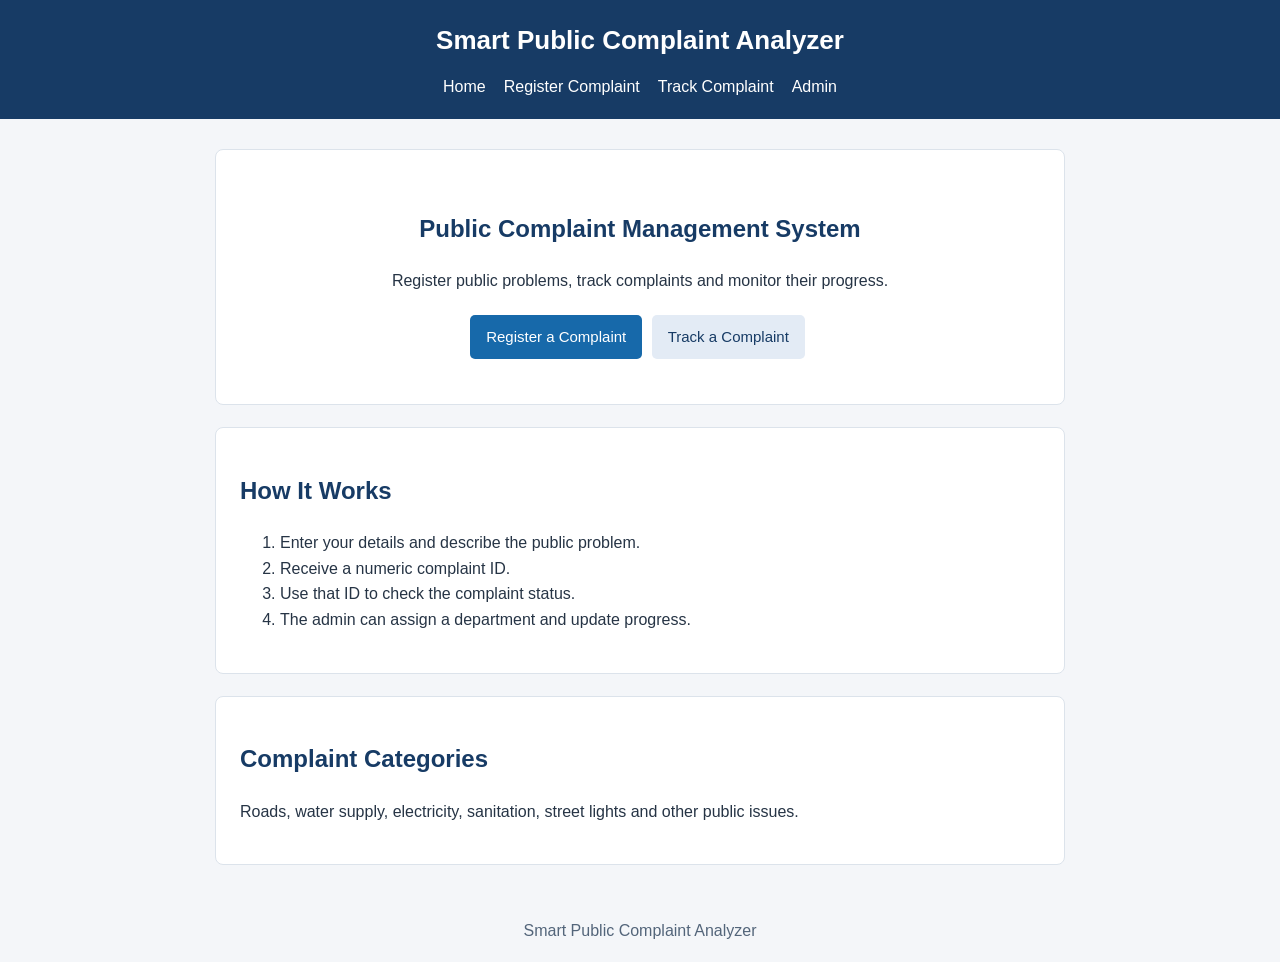
<file: phase 2 codes./index.html>
<!DOCTYPE html>
<html lang="en">
<head>
    <meta charset="UTF-8">
    <meta name="viewport" content="width=device-width, initial-scale=1.0">
    <title>Smart Public Complaint Analyzer</title>
    <link rel="stylesheet" href="style.css">
</head>
<body>
<header>
    <h1>Smart Public Complaint Analyzer</h1>
    <nav>
        <a href="index.html">Home</a>
        <a href="register.html">Register Complaint</a>
        <a href="track.html">Track Complaint</a>
        <a href="admin.html">Admin</a>
    </nav>
</header>

<main class="container">
    <section class="hero">
        <h2>Public Complaint Management System</h2>
        <p>Register public problems, track complaints and monitor their progress.</p>
        <a class="button" href="register.html">Register a Complaint</a>
        <a class="button secondary" href="track.html">Track a Complaint</a>
    </section>

    <section class="card">
        <h2>How It Works</h2>
        <ol>
            <li>Enter your details and describe the public problem.</li>
            <li>Receive a numeric complaint ID.</li>
            <li>Use that ID to check the complaint status.</li>
            <li>The admin can assign a department and update progress.</li>
        </ol>
    </section>

    <section class="card">
        <h2>Complaint Categories</h2>
        <p>Roads, water supply, electricity, sanitation, street lights and other public issues.</p>
    </section>
</main>

<footer>Smart Public Complaint Analyzer</footer>
</body>
</html>
</file>
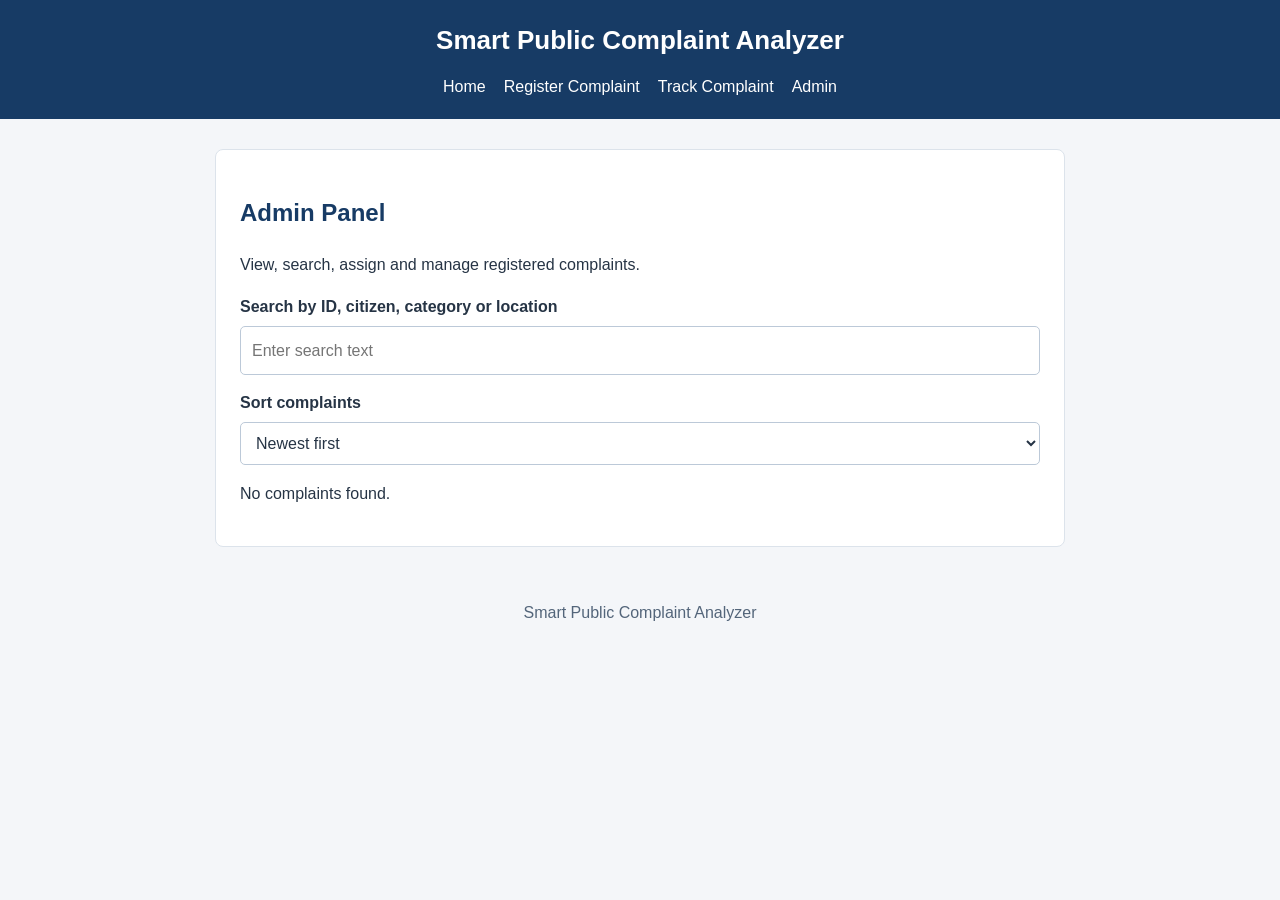
<file: phase 2 codes./admin.html>
<!DOCTYPE html>
<html lang="en">
<head>
    <meta charset="UTF-8">
    <meta name="viewport" content="width=device-width, initial-scale=1.0">
    <title>Admin Panel</title>
    <link rel="stylesheet" href="style.css">
    <script src="script.js" defer></script>
</head>
<body>
<header>
    <h1>Smart Public Complaint Analyzer</h1>
    <nav>
        <a href="index.html">Home</a>
        <a href="register.html">Register Complaint</a>
        <a href="track.html">Track Complaint</a>
        <a href="admin.html">Admin</a>
    </nav>
</header>

<main class="container">
    <section class="card">
        <h2>Admin Panel</h2>
        <p>View, search, assign and manage registered complaints.</p>

        <label for="adminSearch">Search by ID, citizen, category or location</label>
        <input id="adminSearch" type="text" placeholder="Enter search text">

        <label for="sortPriority">Sort complaints</label>
        <select id="sortPriority">
            <option value="newest">Newest first</option>
            <option value="priority">Highest priority first</option>
        </select>

        <p id="adminMessage" class="message" aria-live="polite"></p>
        <div id="complaintList"></div>
    </section>
</main>

<footer>Smart Public Complaint Analyzer</footer>
</body>
</html>
</file>
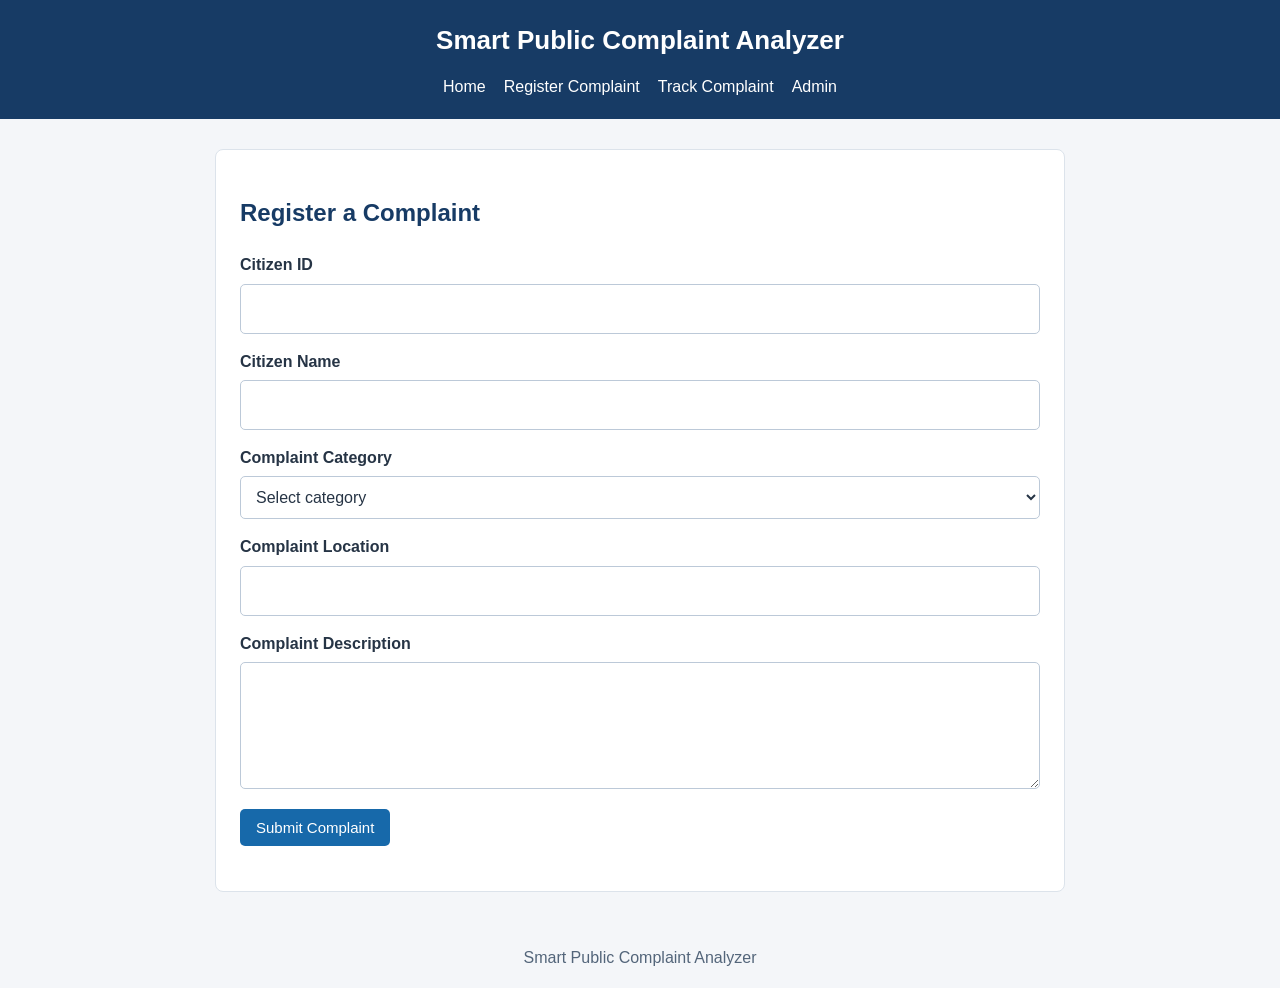
<file: phase 2 codes./register.html>
<!DOCTYPE html>
<html lang="en">
<head>
    <meta charset="UTF-8">
    <meta name="viewport" content="width=device-width, initial-scale=1.0">
    <title>Register Complaint</title>
    <link rel="stylesheet" href="style.css">
    <script src="script.js" defer></script>
</head>
<body>
<header>
    <h1>Smart Public Complaint Analyzer</h1>
    <nav>
        <a href="index.html">Home</a>
        <a href="register.html">Register Complaint</a>
        <a href="track.html">Track Complaint</a>
        <a href="admin.html">Admin</a>
    </nav>
</header>

<main class="container">
    <section class="card">
        <h2>Register a Complaint</h2>

        <form id="complaintForm">
            <label for="citizenId">Citizen ID</label>
            <input id="citizenId" type="text" maxlength="30" required>

            <label for="name">Citizen Name</label>
            <input id="name" type="text" maxlength="80" required>

            <label for="category">Complaint Category</label>
            <select id="category" required>
                <option value="">Select category</option>
                <option>Road</option>
                <option>Water Supply</option>
                <option>Electricity</option>
                <option>Sanitation</option>
                <option>Street Light</option>
                <option>Other</option>
            </select>

            <label for="location">Complaint Location</label>
            <input id="location" type="text" maxlength="150" required>

            <label for="description">Complaint Description</label>
            <textarea id="description" rows="4" maxlength="1000" required></textarea>

            <button type="submit">Submit Complaint</button>
        </form>

        <div id="registerMessage" class="message" aria-live="polite"></div>
    </section>
</main>

<footer>Smart Public Complaint Analyzer</footer>
</body>
</html>
</file>
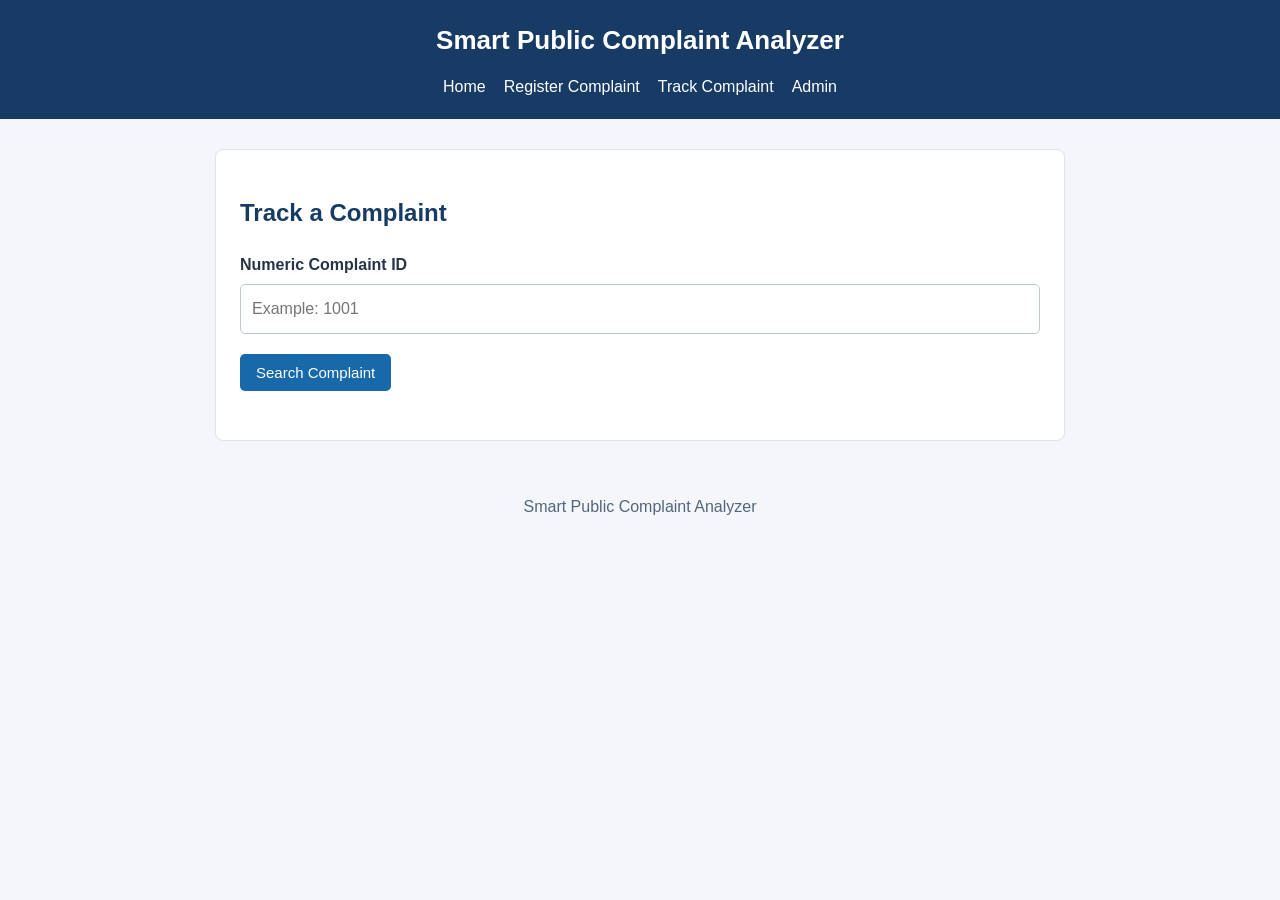
<file: phase 2 codes./track.html>
<!DOCTYPE html>
<html lang="en">
<head>
    <meta charset="UTF-8">
    <meta name="viewport" content="width=device-width, initial-scale=1.0">
    <title>Track Complaint</title>
    <link rel="stylesheet" href="style.css">
    <script src="script.js" defer></script>
</head>
<body>
<header>
    <h1>Smart Public Complaint Analyzer</h1>
    <nav>
        <a href="index.html">Home</a>
        <a href="register.html">Register Complaint</a>
        <a href="track.html">Track Complaint</a>
        <a href="admin.html">Admin</a>
    </nav>
</header>

<main class="container">
    <section class="card">
        <h2>Track a Complaint</h2>
        <form id="trackForm">
            <label for="complaintId">Numeric Complaint ID</label>
            <input id="complaintId" type="number" min="1001" step="1"
                   placeholder="Example: 1001" required>
            <button type="submit">Search Complaint</button>
        </form>
        <div id="trackMessage" class="message" aria-live="polite"></div>
        <div id="trackResult"></div>
    </section>
</main>

<footer>Smart Public Complaint Analyzer</footer>
</body>
</html>
</file>
<file: phase 2 codes./style.css>
* {
    box-sizing: border-box;
}

body {
    margin: 0;
    font-family: Arial, sans-serif;
    line-height: 1.6;
    background: #f4f6f9;
    color: #263445;
}

header {
    background: #173b65;
    color: white;
    padding: 20px;
    text-align: center;
}

header h1 {
    margin: 0 0 12px;
    font-size: 26px;
}

nav {
    display: flex;
    justify-content: center;
    flex-wrap: wrap;
    gap: 18px;
}

nav a {
    color: white;
    text-decoration: none;
}

nav a:hover {
    text-decoration: underline;
}

.container {
    width: 92%;
    max-width: 850px;
    margin: 30px auto;
}

.hero,
.card {
    background: white;
    border: 1px solid #dce3eb;
    border-radius: 8px;
    padding: 24px;
    margin-bottom: 22px;
}

.hero {
    text-align: center;
    padding: 40px 24px;
}

h2 {
    color: #173b65;
}

.actions {
    margin-top: 22px;
}

.button,
button {
    display: inline-block;
    padding: 10px 16px;
    margin: 5px 5px 5px 0;
    border: none;
    border-radius: 5px;
    background: #1769aa;
    color: white;
    font-size: 15px;
    text-decoration: none;
    cursor: pointer;
}

.button:hover,
button:hover {
    background: #104c80;
}

.button.secondary {
    background: #e3ebf5;
    color: #173b65;
}

label {
    display: block;
    margin-top: 15px;
    font-weight: bold;
}

input,
select,
textarea {
    display: block;
    width: 100%;
    margin-top: 6px;
    padding: 11px;
    border: 1px solid #bcc9d8;
    border-radius: 5px;
    background: white;
    color: #263445;
    font: inherit;
}

textarea {
    resize: vertical;
}

form button {
    margin-top: 20px;
}

.message {
    margin: 16px 0;
    overflow-wrap: anywhere;
}

.success {
    color: #176534;
}

.error {
    color: #b42318;
}

.complaint-card {
    margin-top: 20px;
}

.complaint-card h3 {
    color: #173b65;
    overflow-wrap: anywhere;
}

.danger-button {
    background: #b42318;
}

.danger-button:hover {
    background: #8e1b13;
}

#trackResult {
    margin-top: 20px;
    overflow-wrap: anywhere;
}

footer {
    margin-top: 35px;
    padding: 18px;
    text-align: center;
    color: #53657a;
}

@media (max-width: 600px) {
    header h1 {
        font-size: 21px;
    }

    nav {
        gap: 12px;
    }

    .container {
        width: 95%;
        margin: 18px auto;
    }

    .hero,
    .card {
        padding: 17px;
    }
}
</file>
